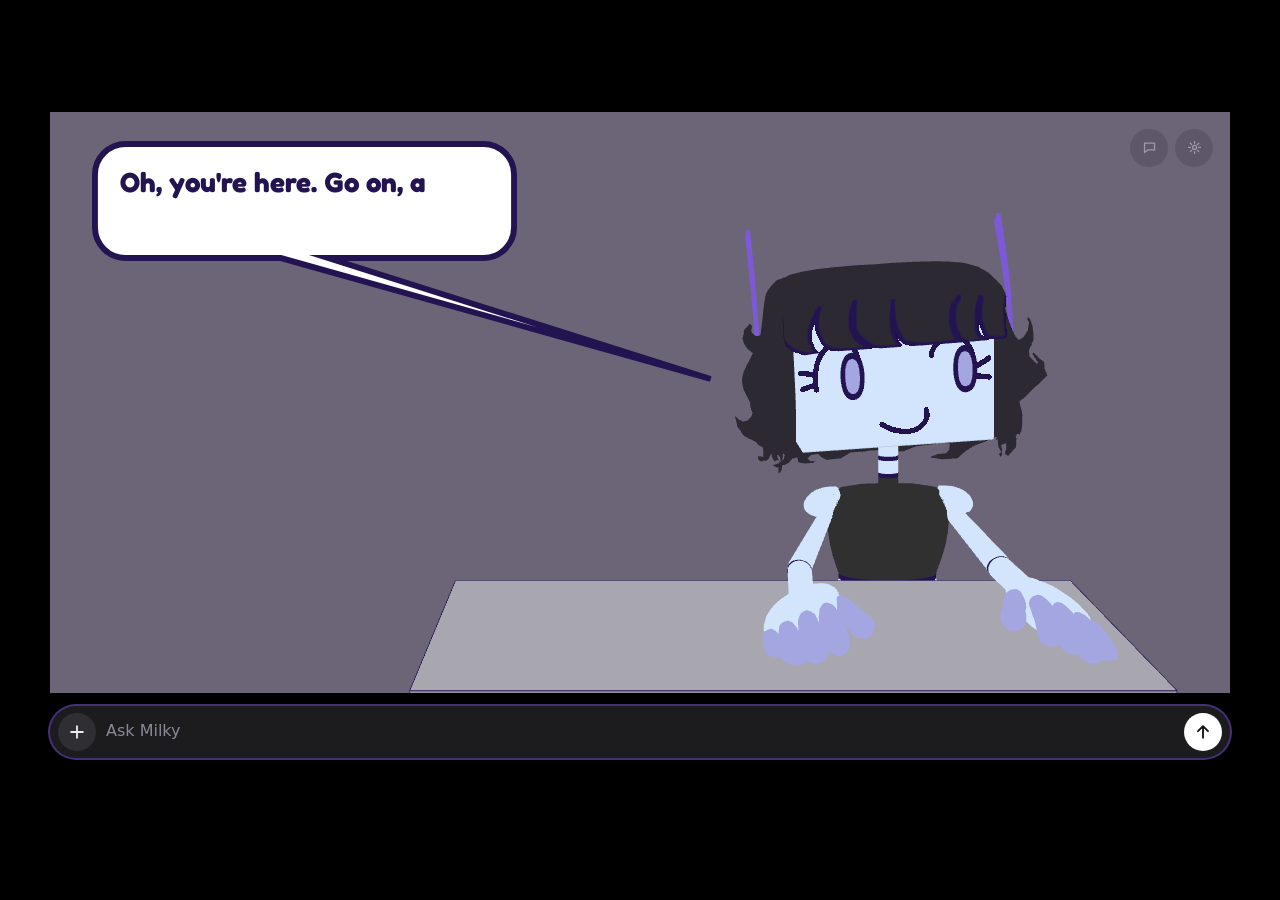
<file: index.html>
<!doctype html>
<html lang="en">
<head>
<meta charset="utf-8">
<meta name="viewport" content="width=device-width, initial-scale=1, viewport-fit=cover">
<title>Milky</title>
<meta name="description" content="Chat with Milky, a 3D robot girl with opinions.">
<link rel="icon" href="data:image/svg+xml,%3Csvg xmlns=%27http://www.w3.org/2000/svg%27 viewBox=%270 0 32 32%27%3E%3Crect width=%2732%27 height=%2732%27 rx=%277%27 fill=%27%236b6577%27/%3E%3Crect x=%277%27 y=%279%27 width=%2718%27 height=%2715%27 rx=%272%27 fill=%27%23d2e3ff%27 stroke=%27%23231451%27 stroke-width=%272%27/%3E%3Ccircle cx=%2712.5%27 cy=%2715%27 r=%272%27 fill=%27%23231451%27/%3E%3Ccircle cx=%2719.5%27 cy=%2715%27 r=%272%27 fill=%27%23231451%27/%3E%3C/svg%3E">
<link rel="preload" href="./assets/font.ttf" as="font" type="font/ttf" crossorigin>
<link rel="stylesheet" href="./css/style.css">
<script type="importmap">
{ "imports": {
  "three": "./vendor/three/three.module.js",
  "three/addons/": "./vendor/three/addons/"
} }
</script>
</head>
<body>
<main class="app">

  <section class="stage" id="stage">
    <canvas id="c"></canvas>

    <div class="bubble hidden" id="bubble" role="status" aria-live="polite">
      <svg class="shape" aria-hidden="true"><path/></svg>
      <div class="body"><div class="text" id="text"></div></div>
    </div>

    <div class="corner">
      <button type="button" class="icon" id="logBtn" title="Conversation log" aria-label="Conversation log">
        <svg viewBox="0 0 24 24"><path d="M4 5h16v11H9l-5 4z"/></svg>
      </button>
      <button type="button" class="icon" id="cogBtn" title="Settings" aria-label="Settings">
        <svg viewBox="0 0 24 24"><circle cx="12" cy="12" r="3.2"/><path d="M12 2.5v3M12 18.5v3M2.5 12h3M18.5 12h3M5.3 5.3l2.1 2.1M16.6 16.6l2.1 2.1M18.7 5.3l-2.1 2.1M7.4 16.6l-2.1 2.1"/></svg>
      </button>
    </div>

    <div class="dropzone" id="drop">Drop files to show Milky</div>
    <div class="loading" id="loading">Waking Milky up...</div>
  </section>

  <div class="chips" id="chips"></div>

  <form class="pill" id="form" autocomplete="off">
    <button type="button" class="plus" id="plus" title="Attach files" aria-label="Attach files">
      <svg viewBox="0 0 24 24"><path d="M12 5v14M5 12h14"/></svg>
    </button>
    <textarea id="input" rows="1" placeholder="Ask Milky" aria-label="Message Milky" enterkeyhint="send"></textarea>
    <button type="submit" class="send" id="send" title="Send" aria-label="Send" hidden>
      <svg viewBox="0 0 24 24"><path d="M12 19V6M6 11l6-6 6 6"/></svg>
    </button>
  </form>
  <div class="status" id="status" role="alert"></div>

  <input type="file" id="file" multiple hidden
    accept="image/*,application/pdf,.txt,.md,.json,.csv,.tsv,.log,.js,.ts,.py,.html,.css,.xml,.yml,.yaml,.ini,.toml,.c,.cpp,.java,.rs,.go,.sh">
</main>

<dialog id="settings" class="sheet">
  <form method="dialog" id="settingsForm">
    <h2>Settings</h2>
    <label>Your own OpenRouter API key (optional)
      <input type="password" id="setKey" spellcheck="false" autocomplete="off">
    </label>
    <label>Model
      <input type="text" id="setModel" spellcheck="false" autocomplete="off">
      <small>Needs to accept images if you want to show her pictures.</small>
    </label>
    <label>Voice volume
      <input type="range" id="setVol" min="0" max="1" step="0.05">
    </label>
    <label class="row"><input type="checkbox" id="setMute"> Mute her voice</label>
    <label>Talking speed
      <input type="range" id="setSpeed" min="0.025" max="0.12" step="0.005">
    </label>
    <div class="notes">
      <strong>Things she has chosen to remember</strong>
      <ul id="notesList"></ul>
    </div>
    <div class="actions">
      <button type="button" id="clearMem" class="danger">Clear her memory</button>
      <span class="spacer"></span>
      <button value="cancel">Cancel</button>
      <button value="save" id="saveSettings" class="primary">Save</button>
    </div>
  </form>
</dialog>

<dialog id="logDlg" class="sheet">
  <form method="dialog">
    <h2>Conversation</h2>
    <div class="log" id="logList"></div>
    <div class="actions"><span class="spacer"></span><button class="primary" value="close">Close</button></div>
  </form>
</dialog>

<script type="module" src="./js/main.js"></script>
</body>
</html>
</file>
<file: css/style.css>
@font-face {
  font-family: "Milky";
  src: url("../assets/font.ttf") format("truetype");
  font-weight: 700;
  font-display: swap;
}

:root {
  --ink: #231451;
  --stage-bg: #6b6577;
  --pill: #1c1c1f;
  --pill-hi: #2e2e33;
  --text: #ecebf1;
  --muted: #8b8896;
  --accent: #7c5ad6;
  --aspect: 2.03;
  color-scheme: dark;
}

* { box-sizing: border-box; }
html, body { margin: 0; height: 100%; background: #000; color: var(--text); }
body {
  font: 15px/1.45 system-ui, -apple-system, "Segoe UI", Roboto, sans-serif;
  display: grid;
  place-items: center;
  min-height: 100dvh;
}

.app {
  width: min(100vw - 32px, 1180px, (100dvh - 150px) * var(--aspect));
  display: flex;
  flex-direction: column;
  gap: 12px;
  padding: 16px 0;
}

/* ---------- stage ---------- */
.stage {
  position: relative;
  aspect-ratio: var(--aspect);
  background: var(--stage-bg);
  overflow: hidden;
  container-type: size;
  user-select: none;
}
.stage canvas { position: absolute; inset: 0; width: 100%; height: 100%; display: block; z-index: 2; pointer-events: none; }

.loading {
  position: absolute; inset: 0; display: grid; place-items: center;
  font-family: "Milky", system-ui, sans-serif; font-weight: 700;
  font-size: clamp(14px, 3cqw, 28px); color: #fff; background: var(--stage-bg);
  transition: opacity .4s; z-index: 5;
}
.loading.done { opacity: 0; pointer-events: none; }

/* ---------- speech bubble ---------- */
.bubble {
  position: absolute;
  left: 4cqw; top: 9cqh;
  width: 36cqw;
  max-height: 80cqh;
  display: flex;
  transform-origin: 100% 70%;
  transition: opacity .2s, transform .2s;
  cursor: pointer;
  z-index: 1;   /* behind the canvas, so she is in front of it */
}
.bubble.hidden { opacity: 0; transform: scale(.85); pointer-events: none; }

.bubble .body {
  flex: 1;
  min-width: 0;
  max-height: 80cqh;
  overflow-y: auto;
  scrollbar-width: none;
  background: none;   /* the white shape and outline (tail included) are drawn by .shape */
  border: max(2px, .5cqw) solid transparent;
  border-radius: 2.6cqw;
  position: relative;
  padding: 1.6cqw 2cqw;
}
.bubble .body::-webkit-scrollbar { display: none; }

.bubble .text {
  font-family: "Milky", system-ui, sans-serif;
  font-weight: 700;
  font-size: clamp(13px, 2.35cqw, 30px);
  line-height: 1.28;
  color: var(--ink);
  overflow-wrap: anywhere;
  white-space: pre-wrap;
  min-height: 2.6em;
}

/* thinking dots while she waits on the model */
.bubble.thinking .text:empty::after {
  content: "...";
  letter-spacing: .12em;
  animation: dots 1s steps(4, jump-none) infinite;
}
@keyframes dots { 0% { opacity: .2; } 50% { opacity: 1; } 100% { opacity: .2; } }

.bubble .shape {
  position: absolute; left: 0; top: 0; width: 100%; height: 100%;
  overflow: visible; pointer-events: none;
}
.bubble .shape path {
  fill: #fff; stroke: var(--ink);
  stroke-linejoin: miter; stroke-miterlimit: 10;
}

.shaky { display: inline-block; animation: shake .09s linear infinite alternate; }
@keyframes shake {
  from { transform: translate(-.06em, .04em) rotate(-3deg); }
  to   { transform: translate(.06em, -.05em) rotate(3deg); }
}

/* ---------- corner buttons ---------- */
.corner {
  position: absolute; top: 1.4cqw; right: 1.4cqw; display: flex; gap: .6cqw; z-index: 4;
  opacity: .35; transition: opacity .2s;
}
.stage:hover .corner, .corner:focus-within { opacity: 1; }
.icon {
  width: clamp(26px, 3.4cqw, 38px); height: clamp(26px, 3.4cqw, 38px);
  display: grid; place-items: center; border-radius: 50%; border: 0; cursor: pointer;
  background: rgba(20, 16, 36, .45); color: #fff;
}
.icon:hover { background: rgba(20, 16, 36, .75); }
.icon svg { width: 58%; height: 58%; fill: none; stroke: currentColor; stroke-width: 2; stroke-linecap: round; stroke-linejoin: round; }

.dropzone {
  position: absolute; inset: 0; z-index: 6; display: none; place-items: center;
  background: rgba(35, 20, 81, .72); border: 3px dashed #fff; color: #fff;
  font-family: "Milky", system-ui, sans-serif; font-size: clamp(16px, 3.4cqw, 34px);
}
.app.dragging .dropzone { display: grid; }

/* ---------- input pill ---------- */
.pill {
  display: flex; align-items: flex-end; gap: 10px;
  background: var(--pill);
  border-radius: 28px;
  padding: 7px 8px;
  min-height: 52px;
}
.pill:focus-within { box-shadow: 0 0 0 2px rgba(124, 90, 214, .55); }
.plus, .send {
  flex: none; width: 38px; height: 38px; border-radius: 50%; border: 0; cursor: pointer;
  display: grid; place-items: center; color: var(--text); background: var(--pill-hi);
}
.plus:hover { background: #3b3b42; }
.send { background: #fff; color: #111; }
.send:hover { background: #ddd; }
.plus svg, .send svg { width: 20px; height: 20px; fill: none; stroke: currentColor; stroke-width: 2.2; stroke-linecap: round; stroke-linejoin: round; }
.pill textarea {
  flex: 1; min-width: 0; align-self: center; resize: none; border: 0; outline: 0; background: transparent;
  color: var(--text); font: inherit; font-size: 16px; line-height: 1.4; max-height: 9em; padding: 5px 0;
}
.pill textarea::placeholder { color: var(--muted); }
.pill.busy .send { opacity: .5; }

/* attachment chips */
.chips { display: flex; flex-wrap: wrap; gap: 8px; }
.chips:empty { display: none; }
.chip {
  display: flex; align-items: center; gap: 8px; max-width: 260px;
  background: var(--pill); border-radius: 12px; padding: 4px 6px 4px 4px; font-size: 13px;
}
.chip img { width: 34px; height: 34px; object-fit: cover; border-radius: 8px; }
.chip .ico { width: 34px; height: 34px; border-radius: 8px; background: var(--pill-hi); display: grid; place-items: center; font-size: 11px; color: var(--muted); }
.chip .name { overflow: hidden; text-overflow: ellipsis; white-space: nowrap; }
.chip button { border: 0; background: none; color: var(--muted); cursor: pointer; font-size: 18px; line-height: 1; padding: 0 4px; }
.chip button:hover { color: #fff; }

.status { min-height: 1.4em; color: #ff8c9a; font-size: 13px; text-align: center; }
.status.info { color: var(--muted); }

/* ---------- dialogs ---------- */
dialog.sheet {
  width: min(520px, calc(100vw - 32px)); max-height: calc(100dvh - 48px);
  background: #17171a; color: var(--text); border: 1px solid #2c2c33; border-radius: 18px; padding: 22px;
}
dialog.sheet::backdrop { background: rgba(0, 0, 0, .65); }
dialog h2 { margin: 0 0 14px; font-size: 18px; }
dialog label { display: block; margin-bottom: 14px; font-size: 13px; color: var(--muted); }
dialog label.row { display: flex; gap: 8px; align-items: center; color: var(--text); }
dialog input[type=text], dialog input[type=password] {
  display: block; width: 100%; margin-top: 5px; padding: 9px 11px; border-radius: 10px;
  border: 1px solid #34343c; background: #0f0f12; color: var(--text); font: inherit;
}
dialog input[type=range] { display: block; width: 100%; margin-top: 6px; accent-color: var(--accent); }
dialog small { display: block; margin-top: 4px; }
dialog .actions { display: flex; gap: 8px; align-items: center; margin-top: 18px; }
dialog .spacer { flex: 1; }
dialog button {
  border: 0; border-radius: 10px; padding: 9px 16px; cursor: pointer; font: inherit; color: var(--text); background: #2a2a31;
}
dialog button:hover { background: #35353d; }
dialog button.primary { background: var(--accent); color: #fff; }
dialog button.danger { background: transparent; color: #ff8c9a; padding-left: 0; }
.notes { font-size: 13px; color: var(--muted); }
.notes ul { margin: 6px 0 0; padding-left: 18px; color: var(--text); max-height: 120px; overflow: auto; }
.log { max-height: 55dvh; overflow: auto; display: flex; flex-direction: column; gap: 10px; }
.log .msg { padding: 8px 12px; border-radius: 12px; background: #202026; white-space: pre-wrap; overflow-wrap: anywhere; }
.log .msg.milky { background: #fff; color: var(--ink); font-family: "Milky", system-ui, sans-serif; }
.log .who { display: block; font-size: 11px; opacity: .6; margin-bottom: 2px; font-family: system-ui, sans-serif; }

/* phones: taller stage, bubble across the top */
@media (max-width: 700px) {
  :root { --aspect: 1.25; }
  .app { width: min(100vw - 20px, (100dvh - 150px) * var(--aspect)); }
  .bubble .text { font-size: clamp(13px, 4.2cqw, 22px); }
}
@media (prefers-reduced-motion: reduce) {
  .shaky { animation: none; }
  .bubble { transition: none; }
}
</file>
